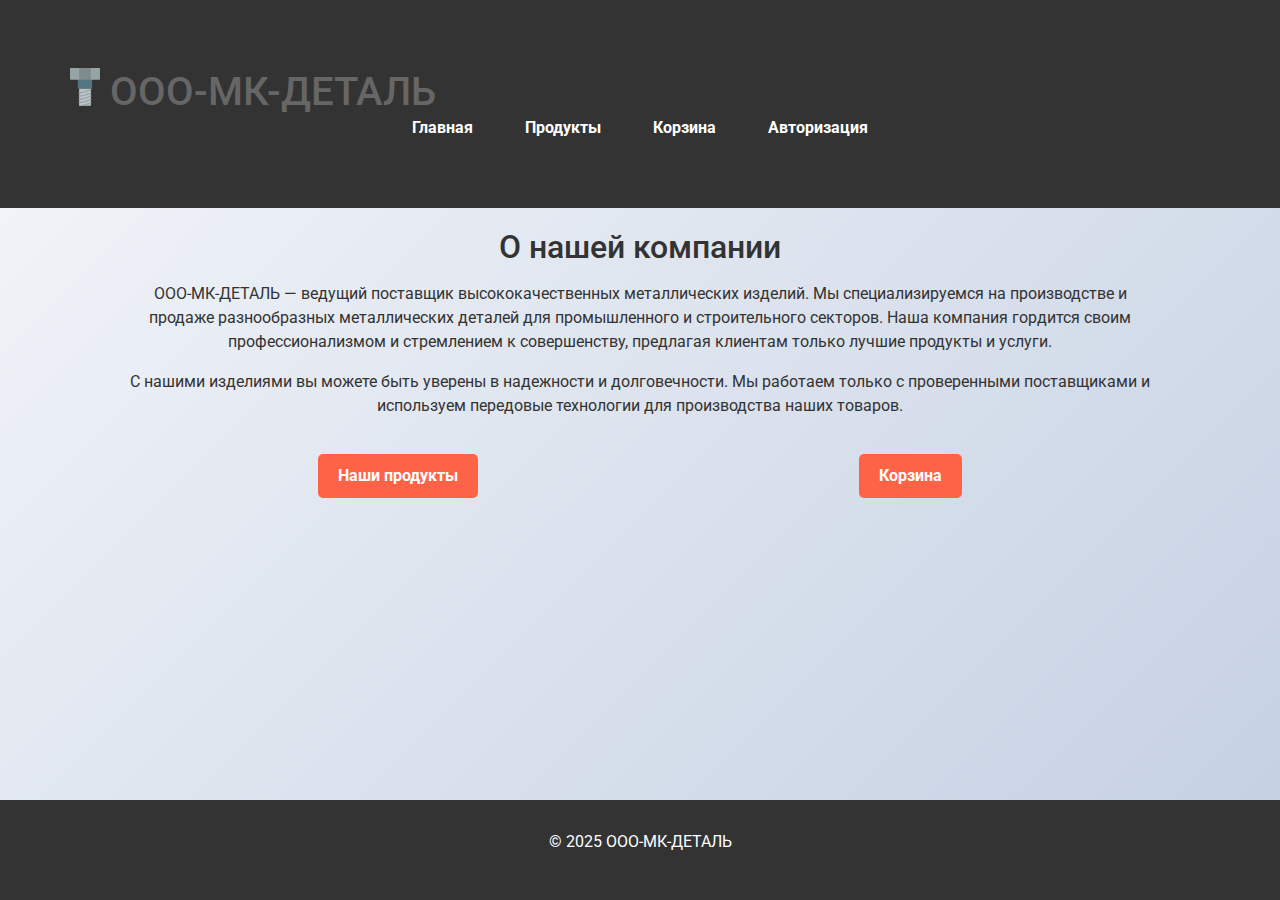
<file: index.html>
<!DOCTYPE html>
<html lang="ru">
<head>
    <meta charset="UTF-8">
    <meta name="viewport" content="width=device-width, initial-scale=1.0">
    <title>ООО-МК-ДЕТАЛЬ</title>
    <link href="https://cdn.jsdelivr.net/npm/bootstrap@5.3.3/dist/css/bootstrap.min.css" rel="stylesheet" integrity="sha384-QWTKZyjpPEjISv5WaRU9OFeRpok6YctnYmDr5pNlyT2bRjXh0JMhjY6hW+ALEwIH" crossorigin="anonymous">
    <link rel="stylesheet" href="styles.css">
    <link rel="stylesheet" href="stylef.css">
   
    <link href="https://fonts.googleapis.com/css2?family=Roboto:wght@400;700&display=swap" rel="stylesheet">
</head>

<header>
    <div class="collapse" id="header-hiden">
    <div class="container text-muted py-4">
        <div class="row">
            <div class="col-md-8 col-12">
                <h4>О Нас</h4>
                <p>Lorem ipsum dolor sit amet consectetur adipisicing elit. At unde officiis ipsam natus illo, dicta optio. Totam amet deserunt expedita quia natus distinctio quos. Odio rem hic incidunt vero fugit. 
                </p>
            </div>
            <div class="col-md-4 col-12">
                    <h4>Контакты</h4>
                    <ul class="list-unstyled">
                    <li><a class="text-muted" href="#">Мы в ВК</a></li>
                    <li><a class="text-muted" href="#">Мы в Телеграмме</a></li>
                    <li><a class="text-muted" href="#">Мы в Инстаграмме</a></li>
                 
                    </ul>
                </div>
        </div>
    </div>
    </div>
    <div class="navbar">
<div class="container d-flex fustify-content-between">
    <div class="container">
        <div class="txt1">
        <div class="logo">
          
          <svg  class="logo-w" xmlns="http://www.w3.org/2000/svg" xmlns:xlink="http://www.w3.org/1999/xlink" viewBox="0 0 46 59" version="1.1"><title>048 - Bolt </title><desc>Created with Sketch.</desc><defs></defs><g id="Page-1" stroke="none" stroke-width="1" fill="none" fill-rule="evenodd"><g id="048---Bolt-" fill-rule="nonzero"><path d="M12,16 L34,16 L34,29.862 C34,30.4290329 33.7747471,30.9728415 33.3737943,31.3737943 C32.9728415,31.7747471 32.4290329,32 31.862,32 L14.138,32 C13.5709671,32 13.0271585,31.7747471 12.6262057,31.3737943 C12.2252529,30.9728415 12,30.4290329 12,29.862 L12,16 Z" id="Shape" fill="#547580"></path><rect id="Rectangle-path" fill="#7F8C8D" x="12" y="0" width="22" height="18"></rect><path d="M14,0 L14,18 L1,18 C0.44771525,18 0,17.5522847 0,17 L0,1 C0,0.44771525 0.44771525,0 1,0 L14,0 Z" id="Shape" fill="#95A5A5"></path><path d="M46,1 L46,17 C46,17.5522847 45.5522847,18 45,18 L32,18 L32,0 L45,0 C45.5522847,0 46,0.44771525 46,1 Z" id="Shape" fill="#95A5A5"></path><path d="M14,32 L32,32 L32,57 C32,57.5522847 31.5522847,58 31,58 L15,58 C14.4477153,58 14,57.5522847 14,57 L14,32 Z" id="Shape" fill="#BDC3C7"></path><path d="M14,39 C13.4477153,39 13,38.5522847 13,38 C13,37.4477153 13.4477153,37 14,37 C22.626,37 31.427,32.175 31.515,32.126 C31.995358,31.8779775 32.5858622,32.0566248 32.8481759,32.5293303 C33.1104896,33.0020358 32.9496279,33.597631 32.485,33.874 C32.109,34.083 23.154,39 14,39 Z" id="Shape" fill="#95A5A5"></path><path d="M14,44 C13.4477153,44 13,43.5522847 13,43 C13,42.4477153 13.4477153,42 14,42 C22.626,42 31.427,37.175 31.515,37.126 C31.995358,36.8779775 32.5858622,37.0566248 32.8481759,37.5293303 C33.1104896,38.0020358 32.9496279,38.597631 32.485,38.874 C32.109,39.083 23.154,44 14,44 Z" id="Shape" fill="#95A5A5"></path><path d="M14,49 C13.4477153,49 13,48.5522847 13,48 C13,47.4477153 13.4477153,47 14,47 C22.626,47 31.427,42.175 31.515,42.126 C31.8281993,41.9397034 32.2179451,41.9385319 32.5322586,42.1229424 C32.8465722,42.3073528 33.0356848,42.6481454 33.0258532,43.0124303 C33.0160217,43.3767153 32.8088027,43.7068115 32.485,43.874 C32.109,44.083 23.154,49 14,49 Z" id="Shape" fill="#95A5A5"></path><path d="M14,54 C13.4477153,54 13,53.5522847 13,53 C13,52.4477153 13.4477153,52 14,52 C22.626,52 31.427,47.175 31.515,47.126 C31.8281993,46.9397034 32.2179451,46.9385319 32.5322586,47.1229424 C32.8465722,47.3073528 33.0356848,47.6481454 33.0258532,48.0124303 C33.0160217,48.3767153 32.8088027,48.7068115 32.485,48.874 C32.109,49.083 23.154,54 14,54 Z" id="Shape" fill="#95A5A5"></path><path d="M14.879,58.99 C14.3267153,58.999665 13.871165,58.5597847 13.8615,58.0075 C13.851835,57.4552153 14.2917153,56.999665 14.844,56.99 C23.208,56.69 31.432,52.171 31.515,52.125 C31.8281993,51.9387034 32.2179451,51.9375319 32.5322586,52.1219424 C32.8465722,52.3063528 33.0356848,52.6471454 33.0258532,53.0114303 C33.0160217,53.3757153 32.8088027,53.7058115 32.485,53.873 C32.134,54.073 23.754,58.673 14.916,58.988 L14.879,58.99 Z" id="Shape" fill="#95A5A5"></path></g></g></svg>    
              
          
              
         
        </div>
        <h1><a class="lin" href="index.html">ООО-МК-ДЕТАЛЬ</a></h1>
        </div>
    <nav>
        <ul>
            <li><a href="index.html">Главная</a></li>
            <li><a href="products.html">Продукты</a></li>
            <li><a href="cart.html">Корзина</a></li>
            <li><a href="login.html">Авторизация</a></li>
        </ul>
    </nav>


</div>

    </div>
    
</header>

        <section id="about">
            <div class="container">
                <h2>О нашей компании</h2>
                <p>ООО-МК-ДЕТАЛЬ — ведущий поставщик высококачественных металлических изделий. Мы специализируемся на производстве и продаже разнообразных металлических деталей для промышленного и строительного секторов. Наша компания гордится своим профессионализмом и стремлением к совершенству, предлагая клиентам только лучшие продукты и услуги.</p>
                <p>С нашими изделиями вы можете быть уверены в надежности и долговечности. Мы работаем только с проверенными поставщиками и используем передовые технологии для производства наших товаров.</p>
                <div class="buttons">
                    <a href="products.html" class="btn">Наши продукты</a>
                    <a href="cart.html" class="btn">Корзина</a>
                </div>
            </div>
        </section>

        <footer>
            <div class="container">
                <p>&copy; 2025 ООО-МК-ДЕТАЛЬ</p>
            </div>
        </footer>
    </div>
    <script src="script.js"></script>
    <script src="https://cdn.jsdelivr.net/npm/bootstrap@5.0.2/dist/js/bootstrap.bundle.min.js" integrity="sha384-MrcW6ZMFYlzcLA8Nl+NtUVF0sA7MsXsP1UyJoMp4YLEuNSfAP+JcXn/tWtIaxVXM" crossorigin="anonymous"></script>
</body>
</html>
</file>
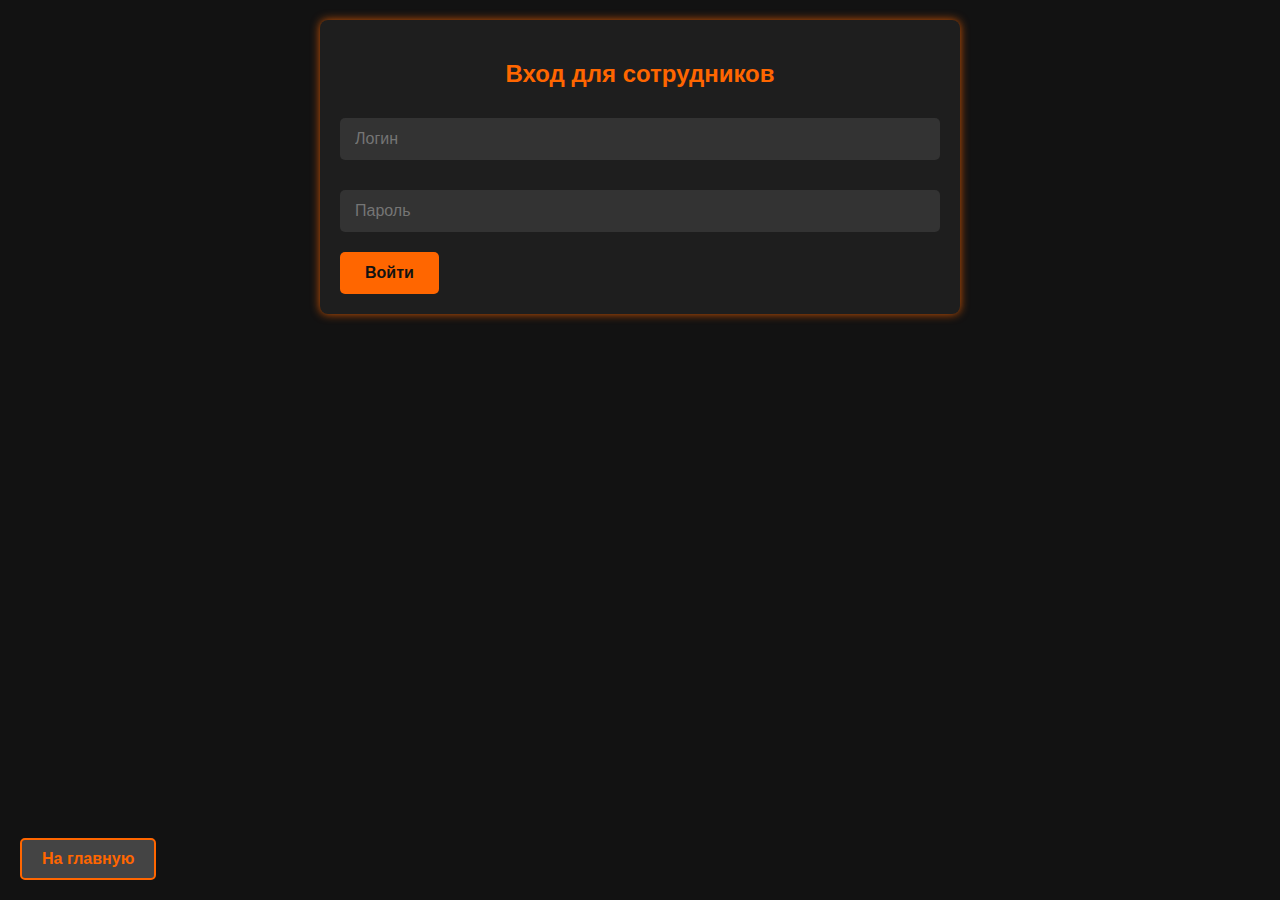
<file: login.html>
<!DOCTYPE html>
<html>
<head>
  <title>Вход для сотрудников</title>
  <link rel="stylesheet" href="admin.css" />
</head>
<body>
  <div id="login-container">
    <h2>Вход для сотрудников</h2>
    <input type="text" id="username" placeholder="Логин" />
    <input type="password" id="password" placeholder="Пароль" />
    <button id="loginBtn">Войти</button>
    <button id="toMainBtn">На главную</button>
  </div>

  <script>
    const loginBtn = document.getElementById("loginBtn");
    loginBtn.addEventListener("click", () => {
      const username = document.getElementById("username").value.trim();
      const password = document.getElementById("password").value;

      if (username === "1" && password === "1") {
        window.location.href = "admin.html";
      } else {
        alert("Неверный логин или пароль");
      }
    });

    document.getElementById("toMainBtn").addEventListener("click", () => {
      window.location.href = "index.html";
    });
  </script>
</body>
</html>
</file>
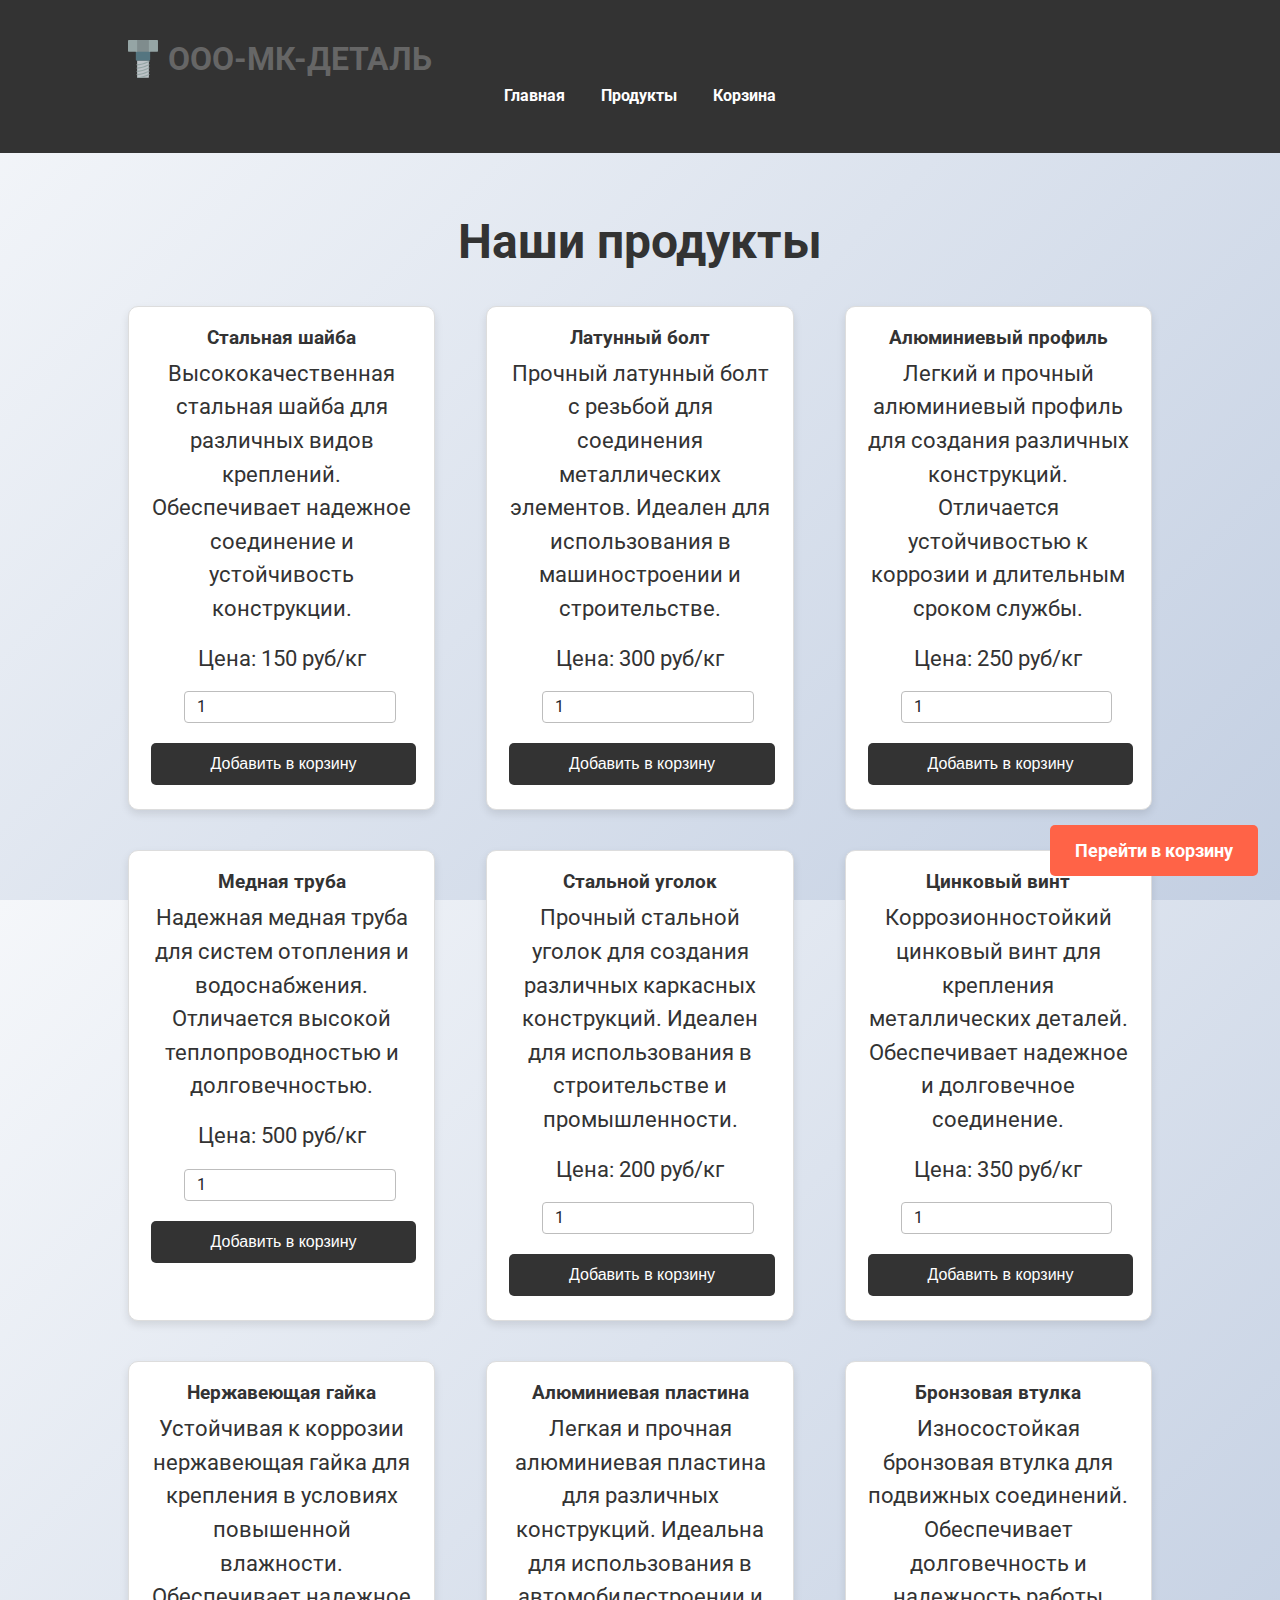
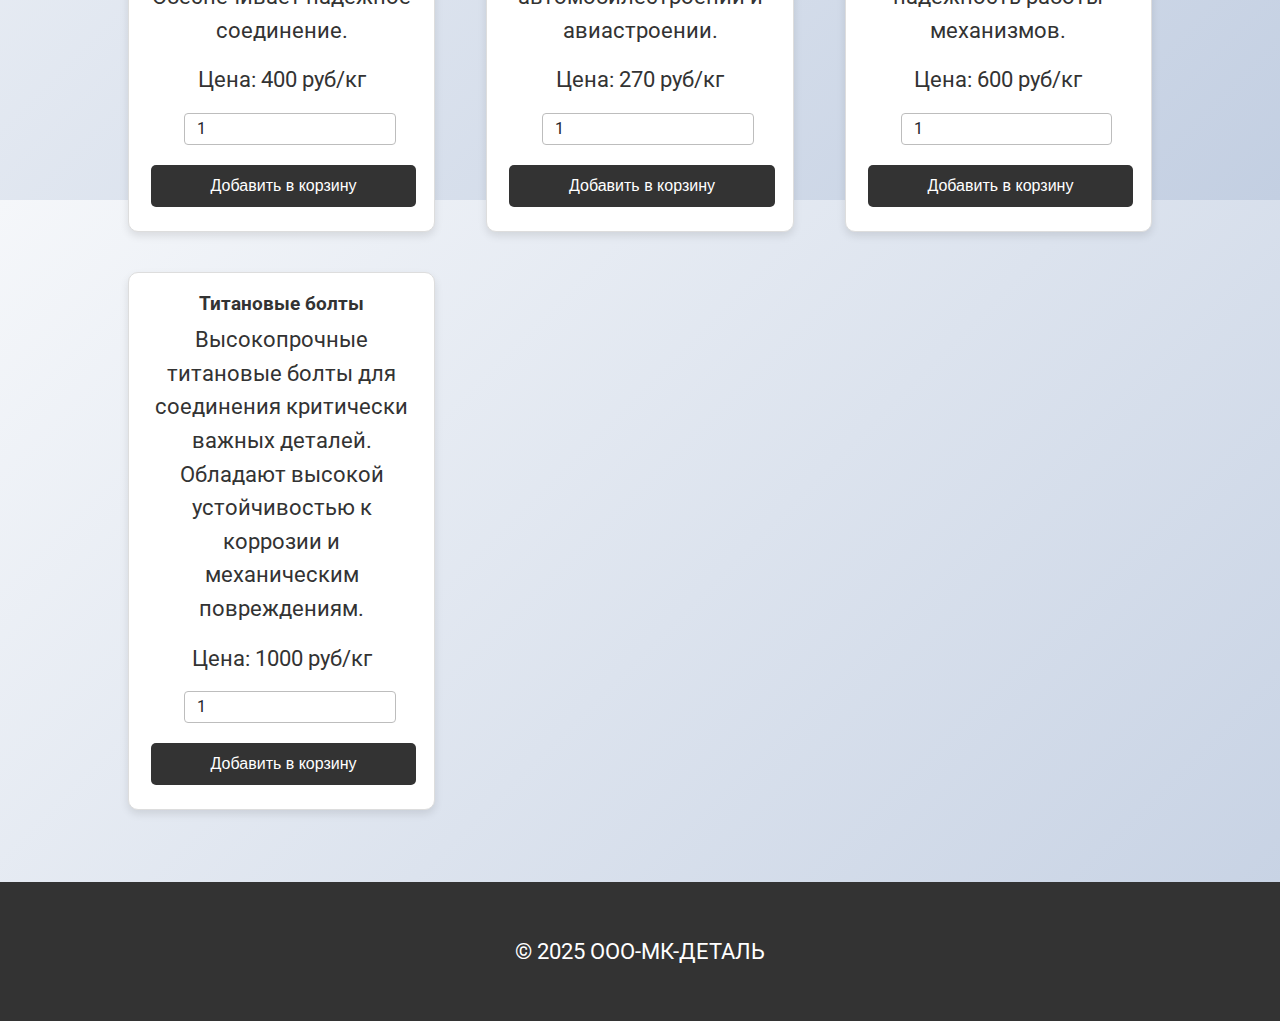
<file: products.html>
<!DOCTYPE html>
<html lang="ru">
<head>
    <meta charset="UTF-8">
    <meta name="viewport" content="width=device-width, initial-scale=1.0">
    <title>Продукты</title>
    <link rel="stylesheet" href="style.css">
    <link rel="stylesheet" href="stylef.css">
    <link rel="stylesheet" href="styled.css">
    <link href="https://fonts.googleapis.com/css2?family=Roboto:wght@400;700&display=swap" rel="stylesheet">
</head>
<body>
    <div class="wrapper">
        <header>
            <div class="container">
                <div class="txt1">
                <div class="logo">
                  
                  <svg  class="logo-w" xmlns="http://www.w3.org/2000/svg" xmlns:xlink="http://www.w3.org/1999/xlink" viewBox="0 0 46 59" version="1.1"><title>048 - Bolt </title><desc>Created with Sketch.</desc><defs></defs><g id="Page-1" stroke="none" stroke-width="1" fill="none" fill-rule="evenodd"><g id="048---Bolt-" fill-rule="nonzero"><path d="M12,16 L34,16 L34,29.862 C34,30.4290329 33.7747471,30.9728415 33.3737943,31.3737943 C32.9728415,31.7747471 32.4290329,32 31.862,32 L14.138,32 C13.5709671,32 13.0271585,31.7747471 12.6262057,31.3737943 C12.2252529,30.9728415 12,30.4290329 12,29.862 L12,16 Z" id="Shape" fill="#547580"></path><rect id="Rectangle-path" fill="#7F8C8D" x="12" y="0" width="22" height="18"></rect><path d="M14,0 L14,18 L1,18 C0.44771525,18 0,17.5522847 0,17 L0,1 C0,0.44771525 0.44771525,0 1,0 L14,0 Z" id="Shape" fill="#95A5A5"></path><path d="M46,1 L46,17 C46,17.5522847 45.5522847,18 45,18 L32,18 L32,0 L45,0 C45.5522847,0 46,0.44771525 46,1 Z" id="Shape" fill="#95A5A5"></path><path d="M14,32 L32,32 L32,57 C32,57.5522847 31.5522847,58 31,58 L15,58 C14.4477153,58 14,57.5522847 14,57 L14,32 Z" id="Shape" fill="#BDC3C7"></path><path d="M14,39 C13.4477153,39 13,38.5522847 13,38 C13,37.4477153 13.4477153,37 14,37 C22.626,37 31.427,32.175 31.515,32.126 C31.995358,31.8779775 32.5858622,32.0566248 32.8481759,32.5293303 C33.1104896,33.0020358 32.9496279,33.597631 32.485,33.874 C32.109,34.083 23.154,39 14,39 Z" id="Shape" fill="#95A5A5"></path><path d="M14,44 C13.4477153,44 13,43.5522847 13,43 C13,42.4477153 13.4477153,42 14,42 C22.626,42 31.427,37.175 31.515,37.126 C31.995358,36.8779775 32.5858622,37.0566248 32.8481759,37.5293303 C33.1104896,38.0020358 32.9496279,38.597631 32.485,38.874 C32.109,39.083 23.154,44 14,44 Z" id="Shape" fill="#95A5A5"></path><path d="M14,49 C13.4477153,49 13,48.5522847 13,48 C13,47.4477153 13.4477153,47 14,47 C22.626,47 31.427,42.175 31.515,42.126 C31.8281993,41.9397034 32.2179451,41.9385319 32.5322586,42.1229424 C32.8465722,42.3073528 33.0356848,42.6481454 33.0258532,43.0124303 C33.0160217,43.3767153 32.8088027,43.7068115 32.485,43.874 C32.109,44.083 23.154,49 14,49 Z" id="Shape" fill="#95A5A5"></path><path d="M14,54 C13.4477153,54 13,53.5522847 13,53 C13,52.4477153 13.4477153,52 14,52 C22.626,52 31.427,47.175 31.515,47.126 C31.8281993,46.9397034 32.2179451,46.9385319 32.5322586,47.1229424 C32.8465722,47.3073528 33.0356848,47.6481454 33.0258532,48.0124303 C33.0160217,48.3767153 32.8088027,48.7068115 32.485,48.874 C32.109,49.083 23.154,54 14,54 Z" id="Shape" fill="#95A5A5"></path><path d="M14.879,58.99 C14.3267153,58.999665 13.871165,58.5597847 13.8615,58.0075 C13.851835,57.4552153 14.2917153,56.999665 14.844,56.99 C23.208,56.69 31.432,52.171 31.515,52.125 C31.8281993,51.9387034 32.2179451,51.9375319 32.5322586,52.1219424 C32.8465722,52.3063528 33.0356848,52.6471454 33.0258532,53.0114303 C33.0160217,53.3757153 32.8088027,53.7058115 32.485,53.873 C32.134,54.073 23.754,58.673 14.916,58.988 L14.879,58.99 Z" id="Shape" fill="#95A5A5"></path></g></g></svg>    
                      
                  
                      
                 
                </div>
                <h1><a class="lin" href="index.html">ООО-МК-ДЕТАЛЬ</a></h1>
                </div>
                <nav>
                    <ul>
                        <li><a href="index.html">Главная</a></li>
                        <li><a href="products.html">Продукты</a></li>
                        <li><a href="cart.html">Корзина</a></li>
                    </ul>
                </nav>
            </div>
        </header>
        <section id="products">
            <div class="container">
                <h2>Наши продукты</h2>
                <div class="product-list">
                    <div class="product-item">
                        <h3>Стальная шайба</h3>
                        <p>Высококачественная стальная шайба для различных видов креплений. Обеспечивает надежное соединение и устойчивость конструкции.</p>
                        <p>Цена: 150 руб/кг</p>
                        <input  class="text-field__input quantity-input" type="number"  data-product-id="1" value="1" min="1" />
                        <button class="add-to-cart-btn" data-product-id="1" data-product-name="Стальная шайба" data-product-price="150">Добавить в корзину</button>
                    </div>
                    <div class="product-item">
                        <h3>Латунный болт</h3>
                        <p>Прочный латунный болт с резьбой для соединения металлических элементов. Идеален для использования в машиностроении и строительстве.</p>
                        <p>Цена: 300 руб/кг</p>
                        <input class="text-field__input quantity-input" type="number" data-product-id="2" value="1" min="1" />
                        <button class="add-to-cart-btn" data-product-id="2" data-product-name="Латунный болт" data-product-price="300">Добавить в корзину</button>
                    </div>
                    <div class="product-item">
                        <h3>Алюминиевый профиль</h3>
                        <p>Легкий и прочный алюминиевый профиль для создания различных конструкций. Отличается устойчивостью к коррозии и длительным сроком службы.</p>
                        <p>Цена: 250 руб/кг</p>
                        <input class="text-field__input quantity-input" type="number"  data-product-id="3" value="1" min="1" />
                        <button class="add-to-cart-btn" data-product-id="3" data-product-name="Алюминиевый профиль" data-product-price="250">Добавить в корзину</button>
                    </div>
                    <div class="product-item">
                        <h3>Медная труба</h3>
                        <p>Надежная медная труба для систем отопления и водоснабжения. Отличается высокой теплопроводностью и долговечностью.</p>
                        <p>Цена: 500 руб/кг</p>
                        <input class="text-field__input quantity-input" type="number"  data-product-id="4" value="1" min="1" />
                        <button class="add-to-cart-btn" data-product-id="4" data-product-name="Медная труба" data-product-price="500">Добавить в корзину</button>
                    </div>
                    <div class="product-item">
                        <h3>Стальной уголок</h3>
                        <p>Прочный стальной уголок для создания различных каркасных конструкций. Идеален для использования в строительстве и промышленности.</p>
                        <p>Цена: 200 руб/кг</p>
                        <input class="text-field__input quantity-input" type="number" data-product-id="5" value="1" min="1" />
                        <button class="add-to-cart-btn" data-product-id="5" data-product-name="Стальной уголок" data-product-price="200">Добавить в корзину</button>
                    </div>
                    <div class="product-item">
                        <h3>Цинковый винт</h3>
                        <p>Коррозионностойкий цинковый винт для крепления металлических деталей. Обеспечивает надежное и долговечное соединение.</p>
                        <p>Цена: 350 руб/кг</p>
                        <input class="text-field__input quantity-input" type="number" data-product-id="6" value="1" min="1" />
                        <button class="add-to-cart-btn" data-product-id="6" data-product-name="Цинковый винт" data-product-price="350">Добавить в корзину</button>
                    </div>
                    <div class="product-item">
                        <h3>Нержавеющая гайка</h3>
                        <p>Устойчивая к коррозии нержавеющая гайка для крепления в условиях повышенной влажности. Обеспечивает надежное соединение.</p>
                        <p>Цена: 400 руб/кг</p>
                        <input class="text-field__input quantity-input" type="number" data-product-id="7" value="1" min="1" />
                        <button class="add-to-cart-btn" data-product-id="7" data-product-name="Нержавеющая гайка" data-product-price="400">Добавить в корзину</button>
                    </div>
                    <div class="product-item">
                        <h3>Алюминиевая пластина</h3>
                        <p>Легкая и прочная алюминиевая пластина для различных конструкций. Идеальна для использования в автомобилестроении и авиастроении.</p>
                        <p>Цена: 270 руб/кг</p>
                        <input class="text-field__input quantity-input" type="number"  data-product-id="8" value="1" min="1" />
                        <button class="add-to-cart-btn" data-product-id="8" data-product-name="Алюминиевая пластина" data-product-price="270">Добавить в корзину</button>
                    </div>
                    <div class="product-item">
                        <h3>Бронзовая втулка</h3>
                        <p>Износостойкая бронзовая втулка для подвижных соединений. Обеспечивает долговечность и надежность работы механизмов.</p>
                        <p>Цена: 600 руб/кг</p>
                        <input class="text-field__input quantity-input" type="number"  data-product-id="9" value="1" min="1" />
                        <button class="add-to-cart-btn" data-product-id="9" data-product-name="Бронзовая втулка" data-product-price="600">Добавить в корзину</button>
                    </div>
                    <div class="product-item">
                        <h3>Титановые болты</h3>
                        <p>Высокопрочные титановые болты для соединения критически важных деталей. Обладают высокой устойчивостью к коррозии и механическим повреждениям.</p>
                        <p>Цена: 1000 руб/кг</p>
                        <input class="text-field__input quantity-input" type="number" data-product-id="10" value="1" min="1" />
                        <button class="add-to-cart-btn" data-product-id="10" data-product-name="Титановые болты" data-product-price="1000">Добавить в корзину</button>
                    </div>
                </div>
                <div class="buttons">
                    <a href="cart.html" class="btn cart-button">Перейти в корзину</a>
                </div>
            </div>
        </section>

        <footer>
            <div class="container">
                <p>&copy; 2025 ООО-МК-ДЕТАЛЬ</p>
            </div>
        </footer>
    </div>

    <script src="script.js"></script>
</body>
</html>
</file>
<file: styles.css>
/* Общие стили */
.logo {
    background-image: url('[data-uri]');
}

body, html {
    height: 100%;
    margin: 0;
    padding: 0;
}

body {
    font-family: 'Roboto', sans-serif;
    display: flex;
    flex-direction: column;
}

.wrapper {
    display: flex;
    flex-direction: column;
    min-height: 100vh;
}

header {
    background: #333;
    color: #fff;
    padding: 1rem 0;
}

header h1 {
    margin: 0;
}

header nav ul {
    list-style: none;
    padding: 0;
    margin: 0;
    display: flex;
    justify-content: center;
}

header nav ul li {
    margin: 0 1rem;
}

header nav ul li a {
    color: #fff;
    text-decoration: none;
    font-weight: bold;
}

.container {
    width: 90%;
    margin: 0 auto;
    flex: 1;
}

h2 {
    font-size: 2rem;
    margin-bottom: 1rem;
    text-align: center;
}

p {
    font-size: 1rem;
    line-height: 1.5;
    text-align: center;
}

.buttons {
    display: flex;
    justify-content: center;
    margin-top: 2rem;
}

.btn {
    background: #333;
    color: #fff;
    padding: 1rem 2rem;
    text-decoration: none;
    margin: 0 1rem;
    border-radius: 5px;
    font-weight: bold;
}

.btn:hover {
    background: #555;
}

footer {
    background: #333;
    color: #fff;
    text-align: center;
    padding: 1rem 0;
    margin-top: auto; /* Это перемещает футер в конец страницы */
}
.txt1{
    display: flex;
   
}
.logo{
   
    width: 30px;
    height: 30px;
    margin-right: 10px;
}



/* Адаптивные стили */
@media (min-width: 600px) {
    .buttons {
        justify-content: space-around;
    }
}
</file>
<file: stylef.css>
/* Основные стили */
body {
    font-family: 'Roboto', sans-serif;
    background: linear-gradient(135deg, #f5f7fa 0%, #c3cfe2 100%);
    color: #333;
    margin: 0;
    padding: 0;
    min-height: 100vh;
    display: flex;
    flex-direction: column;
}

header {
    background: #333;
    color: white;
    padding: 20px 0;
}

header h1 {
    margin: 0;
}

nav ul {
    list-style: none;
    padding: 0;
    display: flex;
    gap: 20px;
}

nav ul li {
    display: inline;
}

nav ul li a {
    color: white;
    text-decoration: none;
    transition: color 0.3s;
}

nav ul li a:hover {
    color: #ff6347;
}

.container {
    width: 80%;
    margin: 0 auto;
    padding: 20px 0;
    flex: 1;
}

button, .btn {
    background-color: #ff6347;
    border: none;
    color: white;
    padding: 10px 20px;
    text-align: center;
    text-decoration: none;
    display: inline-block;
    font-size: 16px;
    margin: 4px 2px;
    cursor: pointer;
    border-radius: 5px;
    transition: background-color 0.3s, transform 0.3s;
}

button:hover, .btn:hover {
    background-color: #ff4500;
    transform: scale(1.05);
}

.product-item {
    background: white;
    border-radius: 10px;
    box-shadow: 0 4px 8px rgba(0, 0, 0, 0.1);
    padding: 20px;
    margin: 20px 0;
    transition: transform 0.3s, box-shadow 0.3s;
}

.product-item:hover {
    transform: translateY(-10px);
    box-shadow: 0 12px 16px rgba(0, 0, 0, 0.2);
}

footer {
    background: #333;
    color: white;
    text-align: center;
    padding: 10px 0;
    width: 100%;
}

.footer p {
    margin: 0;
}

/* Фиксируем футер только на главной странице */
body.home footer {
    position: fixed;
    bottom: 0;
    left: 0;
}

/* Стили для кнопки "В корзину" на странице продуктов */
.cart-button {
    position: fixed;
    bottom: 20px;
    right: 20px;
    background-color: #ff6347;
    color: white;
    border: none;
    padding: 15px 25px;
    font-size: 18px;
    border-radius: 5px;
    cursor: pointer;
    transition: background-color 0.3s, transform 0.3s;
}

.cart-button:hover {
    background-color: #ff4500;
    transform: scale(1.05);
}
.lin{
    text-decoration: none;
    color: #666;
}

/* Стили для Интпутов*/

.text-field__input {
  display: block;
  width: 70%;
  height: calc(1rem + 2px);
  padding: 0.375rem 0.75rem;
  margin-left: 35px;
  margin-bottom: 20px;
  font-family: inherit;
  font-size: 1rem;
  font-weight: 400;
  line-height: 1.5;
  color: #212529;
  background-color: #fff;
  background-clip: padding-box;
  border: 1px solid #bdbdbd;
  border-radius: 0.25rem;
  transition: border-color 0.15s ease-in-out, box-shadow 0.15s ease-in-out;
}

.text-field__input:focus {
    color: #212529;
    background-color: #fff;
    border-color: #bdbdbd;
    outline: 0;
    box-shadow: 0 0 0 0.2rem rgba(158, 158, 158, 0.25);
  }
</file>
<file: admin.css>
body {
  background-color: #121212;
  color: #e0e0e0;
  font-family: 'Segoe UI', Tahoma, Geneva, Verdana, sans-serif;
  margin: 0;
  padding: 20px;
}

h2 {
  color: #ff6600;
  text-align: center;
  margin-bottom: 20px;
}

#login-container, #users {
  max-width: 600px;
  margin: 0 auto;
  background: #1e1e1e;
  padding: 20px;
  border-radius: 8px;
  box-shadow: 0 0 10px #ff6600cc;
}

input[type="text"], input[type="password"] {
  width: 100%;
  padding: 12px 15px;
  margin: 10px 0 20px 0;
  border: none;
  border-radius: 5px;
  background: #333333;
  color: #eee;
  font-size: 16px;
  box-sizing: border-box;
  transition: 0.3s;
}

input[type="text"]:focus, input[type="password"]:focus {
  outline: none;
  background: #444;
  box-shadow: 0 0 8px #ff6600;
}

button {
  background-color: #ff6600;
  color: #121212;
  border: none;
  padding: 12px 25px;
  border-radius: 5px;
  font-size: 16px;
  cursor: pointer;
  transition: background-color 0.3s ease;
  font-weight: 600;
}

button:hover {
  background-color: #e65c00;
}

div#users > div {
  margin-bottom: 20px;
  border-bottom: 1px solid #333;
  padding-bottom: 15px;
}

p {
  margin: 6px 0;
}

button[onclick^="closeOrder"] {
  display: block;
  margin-top: 10px;
  width: 100%;
  font-weight: 700;
}

#toMainBtn {
  position: fixed;
  bottom: 20px;
  left: 20px;
  background-color: #444;
  color: #ff6600;
  border: 2px solid #ff6600;
  padding: 10px 20px;
  border-radius: 5px;
  cursor: pointer;
  font-weight: 700;
  transition: background-color 0.3s, color 0.3s;
  z-index: 1000; /* чтобы поверх всего */
  width: auto;
  max-width: 150px;
}

#toMainBtn:hover {
  background-color: #ff6600;
  color: #121212;
}
</file>
<file: style.css>
/* Общие стили */
body, html {
    height: 100%;
    margin: 0;
    padding: 0;
    box-sizing: border-box;
}

body {
    font-family: 'Roboto', sans-serif;
    display: flex;
    flex-direction: column;
}

.wrapper {
    display: flex;
    flex-direction: column;
    min-height: 100vh;
}

header {
    background: #333;
    color: #fff;
    padding: 1rem 0;
}

header h1 {
    margin: 0;
    margin-left: -120px;
    text-align: left;

}

header nav ul {
    list-style: none;
    padding: 0;
    margin: 0;
    display: flex;
    justify-content: center;
    flex-wrap: wrap;
}

header nav ul li {
    margin: 0.5rem;
}

header nav ul li a {
    color: #fff;
    text-decoration: none;
    font-weight: bold;
}

.container {
    width: 90%;
    margin: 0 auto;
    flex: 1;
    max-width: 1200px;
}

h2 {
    font-size: 2rem;
    margin-bottom: 1rem;
    text-align: center;
}

p {
    font-size: 1rem;
    line-height: 1.5;
    text-align: center;
}

.buttons {
    display: flex;
    justify-content: center;
    flex-wrap: wrap;
    margin-top: 2rem;
}

.btn {
    background: #333;
    color: #fff;
    padding: 1rem 2rem;
    text-decoration: none;
    margin: 0.5rem;
    border-radius: 5px;
    font-weight: bold;
}

.btn:hover {
    background: #555;
}

.cart-item {
    display: flex;
    justify-content: space-between;
    align-items: center;
    background: #f4f4f4;
    margin-bottom: 1rem;
    padding: 1rem;
    border: 1px solid #ddd;
    flex-wrap: wrap;
}

.cart-item p {
    margin: 0;
    flex: 1;
    text-align: center;
}

.remove-btn {
    background: #ff3333;
    color: #fff;
    padding: 0.5rem 1rem;
    border: none;
    cursor: pointer;
    border-radius: 5px;
    margin-left: 1rem;
}

.remove-btn:hover {
    background: #ff6666;
}

form {
    margin-top: 2rem;
    text-align: center;
}

form label {
    display: block;
    margin-bottom: 0.5rem;
}

form input {
    width: 100%;
    max-width: 400px;
    padding: 0.5rem;
    margin-bottom: 1rem;
    border: 1px solid #ddd;
}

form button {
    background: #333;
    color: #fff;
    padding: 0.75rem 1rem;
    border: none;
    cursor: pointer;
}

form button:hover {
    background: #555;
}

footer {
    background: #333;
    color: #fff;
    text-align: center;
    padding: 1rem 0;
    margin-top: auto;
}

/* Стили для списка продуктов */
.product-list {
    display: flex;
    flex-wrap: wrap;
    justify-content: space-between;
}

.product-item {
    background: #f4f4f4;
    border: 1px solid #ddd;
    padding: 1rem;
    margin-bottom: 1rem;
    width: 100%;
    box-sizing: border-box;
}

.product-item h3 {
    margin: 0 0 0.5rem 0;
    text-align: center;
}

.product-item p {
    margin: 0 0 1rem 0;
    text-align: center;
}

.add-to-cart-btn {
    display: block;
    background: #333;
    color: #fff;
    padding: 0.75rem;
    text-align: center;
    border: none;
    cursor: pointer;
    border-radius: 5px;
    width: 100%;
}

.add-to-cart-btn:hover {
    background: #555;
}
.txt1{
    display: flex;
   
}
.logo{
   
    width: 30px;
    height: 30px;
    margin-right: 10px;
}

/* Адаптивные стили */
@media (min-width: 600px) {
    .header nav ul {
        justify-content: center;
    }
    
    .buttons {
        justify-content: space-around;
    }
    
    .cart-item {
        justify-content: space-between;
    }
    
    form input {
        width: 50%;
    }
    
    .remove-btn {
        margin-left: auto;
    }

    .product-item {
        width: 48%;
    }
}

@media (min-width: 768px) {
    h2 {
        font-size: 2.5rem;
    }

    p {
        font-size: 1.2rem;
    }
    
    .btn {
        padding: 1rem 3rem;
    }
}

@media (min-width: 1024px) {
    h2 {
        font-size: 3rem;
    }

    p {
        font-size: 1.4rem;
    }

    .product-item {
        width: 30%;
    }
}
</file>
<file: styled.css>
.txt1{
    display: flex;
   
}
.logo{
   
    width: 30px;
    height: 30px;
    margin-right: 10px;
}
</file>
